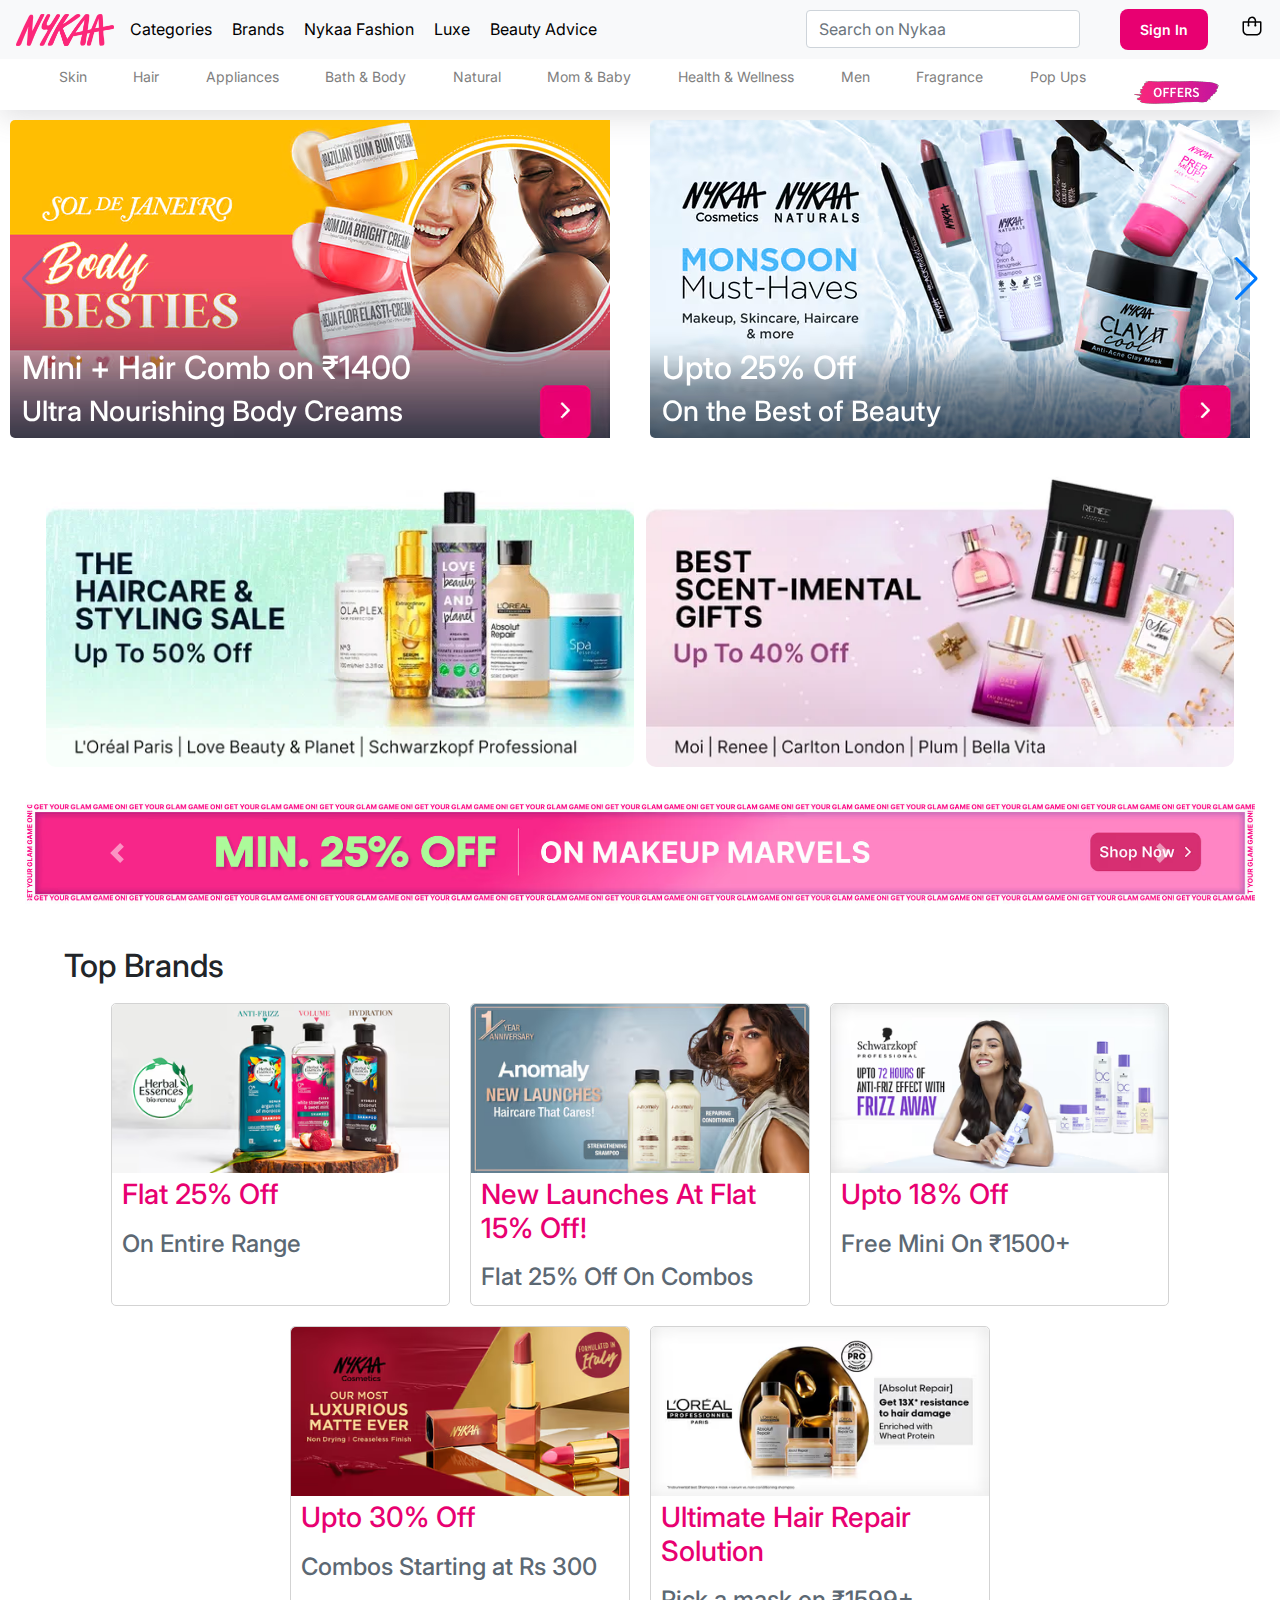
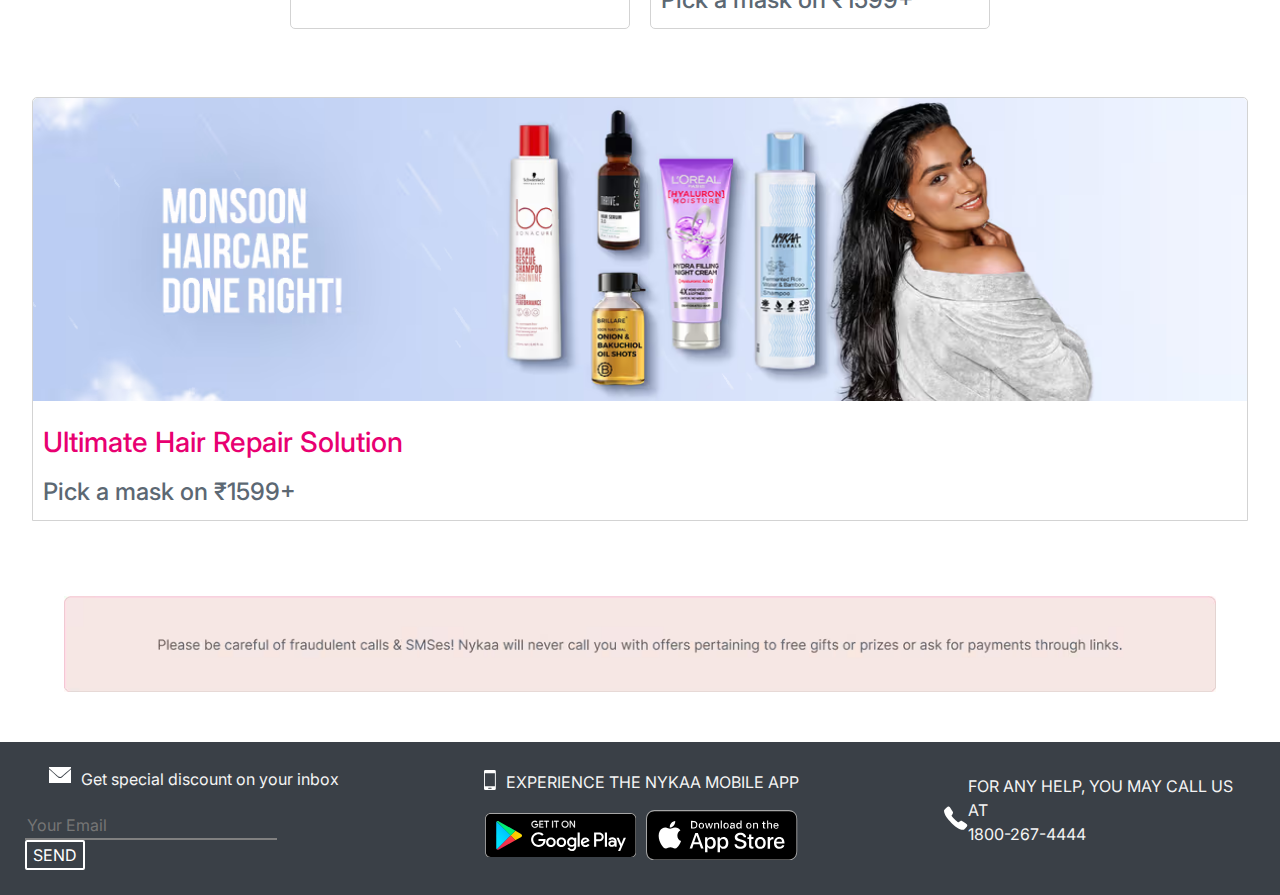
<file: index.html>
<!DOCTYPE html>
<html lang="en">
  <head>
    <meta charset="UTF-8" />
    <meta name="viewport" content="width=device-width, initial-scale=1.0" />
    <link
      rel="stylesheet"
      href="https://cdn.jsdelivr.net/npm/bootstrap@4.0.0/dist/css/bootstrap.min.css"
      integrity="sha384-Gn5384xqQ1aoWXA+058RXPxPg6fy4IWvTNh0E263XmFcJlSAwiGgFAW/dAiS6JXm"
      crossorigin="anonymous"
    />
    <link rel="shortcut icon" href="assets/favicon.ico" type="image/x-icon" />
    <link rel="stylesheet" href="/homeResources/index.css" />
    <title>
      Buy Top Quality Makeup & Beauty Products At Best Prices | Nykaa
    </title>
    <link
      rel="stylesheet"
      href="https://cdn.jsdelivr.net/npm/swiper@10/swiper-bundle.min.css"
    />
  </head>
  <body>
    
    <nav class="navbar navbar-expand-lg navbar-light bg-light">
  <a class="navbar-brand" href="#"><img src="assets/logo.png" alt="logo" /></a>
  <button class="navbar-toggler" type="button" data-toggle="collapse" data-target="#navbarTogglerDemo02" aria-controls="navbarTogglerDemo02" aria-expanded="false" aria-label="Toggle navigation">
    <span class="navbar-toggler-icon"></span>
  </button>

  <div class="collapse navbar-collapse" id="navbarTogglerDemo02">
    <ul class="navbar-nav mr-auto mt-2 mt-lg-0 links">
      <li class="nav-item">
        <a class="pinkOnHover" href="#">Categories</a>
      </li>
      <li class="nav-item">
        <a class=" pinkOnHover" href="#">Brands</a>
      </li>
      <li class="nav-item">
        <a class=" pinkOnHover" href="#">Nykaa Fashion</a>
      </li>
      <li class="nav-item">
        <a class=" pinkOnHover" href="#">Luxe</a>
      </li>
      <li class="nav-item">
        <a class=" pinkOnHover" href="#">Beauty Advice</a>
      </li>
    </ul>
    <form class="form-inline my-2 my-lg-0">
      <input class="form-control mr-sm-2" type="search" placeholder="Search on Nykaa">
    </form>
    
    <a href="login-page/index.html">
      <button class="btn btn-outline-success my-2 my-sm-0">Sign In</button>
    </a>
    <a href="/cartAndPayment/cart.html">
      <svg width="24" height="24" viewBox="0 0 24 24" fill="none" xmlns="http://www.w3.org/2000/svg"><path d="M20.5 7.2H16.2V6.9C16.3 4.5 14.4 2.5 12 2.5C9.6 2.6 7.8 4.5 7.8 6.9V7.2H3.5C2.9 7.2 2.5 7.6 2.5 8.2V16.4C2.5 19.2 4.7 21.4 7.5 21.4H16.5C19.3 21.4 21.5 19.2 21.5 16.4V8.2C21.5 7.7 21.1 7.2 20.5 7.2ZM9.3 6.9C9.3 5.4 10.5 4.1 12 4C13.5 4.1 14.7 5.4 14.7 6.9V7.2H9.3V6.9ZM20 16.5C20 18.4 18.4 20 16.5 20H7.5C5.6 20 4 18.4 4 16.5V8.7H7.8V10.7C7.6 10.9 7.5 11.2 7.5 11.4C7.5 12 8 12.4 8.5 12.4C9 12.4 9.5 11.9 9.5 11.4C9.5 11.1 9.4 10.9 9.2 10.7V8.7H14.6V10.6C14.4 10.8 14.3 11.1 14.3 11.4C14.3 12 14.7 12.5 15.3 12.5C15.9 12.5 16.4 12.1 16.4 11.5C16.4 11.2 16.3 11 16.1 10.8V8.8H20V16.5Z" fill="black"></path></svg>
    </a>
  </div>
</nav>
    <div id="subNavBar">
      <div class="dropdown">
        <p class="subNavItems pinkOnHover">Skin</p>
        <div class="dropdown-content">
          <p >Face</p>
          <p >Eyes</p>
          <p >Makeup Kits & Combos</p>
          <p >Lips</p>
          <p >Nails</p>
          <p >Tools & Brushes</p>
          <p >Multi-Functional Makeup Palettes</p>
          <p >Top Brands</p>
          <p >Quick Links</p>
          <p >Trending Searches</p>
        </div>
      </div>
      <div class="dropdown">
        <p class="subNavItems pinkOnHover">Hair</p>
 <div class="dropdown-content">
          <p >Moisturizers</p>
          <p >Cleansers</p>
          <p >Trending Searches</p>
          <p >Masks</p>
          <p >Toners</p>
          <p >Body Care</p>
          <p >Hands & Feet</p>
          <p >CSMS By Nykaa</p>
          <p >Specialised Skincare</p>
          <p >Eye Care</p>
        </div>
       </div>
      <div class="dropdown">
        <p class="subNavItems pinkOnHover">Appliances</p>
        <div class="dropdown-content">
          <p >Hair Styling Tools</p>
          <p >Pro Hair Styling</p>
          <p >Hair Removal Tools</p>
          <p >Shaving Tools</p>
          <p >Face/Sking Tools</p>
          <p >Massage Tools</p>
          <p >Foot Care</p>
        </div>
      </div>
      <div class="dropdown">
        <p class="subNavItems pinkOnHover">Bath & Body</p>
        <div class="dropdown-content">
          <p >Bath & Shower</p>
          <p >Body Care</p>
          <p >Feminine Hygiene</p>
          <p >Shaving & Hair Removal</p>
          <p >Men's Grooming</p>
          <p >Hands & Feet</p>
          <p >Hygiene Essentials</p>
          <p >Top Brands</p>
          <p >Quick Links</p>
          <p >Trending Searches</p>
        </div></div>
      <div class="dropdown">
        <p class="subNavItems pinkOnHover">Natural</p>
 <div class="dropdown-content">
          <p >Face</p>
          <p >Eyes</p>
          <p >Makeup Kits & Combos</p>
          <p >Lips</p>
          <p >Nails</p>
          <p >Tools & Brushes</p>
          <p >Multi-Functional Makeup Palettes</p>
          <p >Top Brands</p>
          <p >Quick Links</p>
          <p >Trending Searches</p>
        </div></div>
      <div class="dropdown">
        <p class="subNavItems pinkOnHover">Mom & Baby</p>
        <div class="dropdown-content">
          <p >Face</p>
          <p >Eyes</p>
          <p >Makeup Kits & Combos</p>
          <p >Lips</p>
          <p >Nails</p>
          <p >Tools & Brushes</p>
          <p >Multi-Functional Makeup Palettes</p>
          <p >Top Brands</p>
          <p >Quick Links</p>
          <p >Trending Searches</p>
        </div></div>
      <div class="dropdown">
        <p class="subNavItems pinkOnHover">Health & Wellness</p>
        <div class="dropdown-content">
          <p >Face</p>
          <p >Eyes</p>
          <p >Makeup Kits & Combos</p>
          <p >Lips</p>
          <p >Nails</p>
          <p >Tools & Brushes</p>
          <p >Multi-Functional Makeup Palettes</p>
          <p >Top Brands</p>
          <p >Quick Links</p>
          <p >Trending Searches</p>
        </div></div>
      <div class="dropdown">
        <p class="subNavItems pinkOnHover">Men</p>
        <div class="dropdown-content">
          <p >Face</p>
          <p >Eyes</p>
          <p >Makeup Kits & Combos</p>
          <p >Lips</p>
          <p >Nails</p>
          <p >Tools & Brushes</p>
          <p >Multi-Functional Makeup Palettes</p>
          <p >Top Brands</p>
          <p >Quick Links</p>
          <p >Trending Searches</p>
        </div>
   </div>
      <div class="dropdown">
        <p class="subNavItems pinkOnHover">Fragrance</p>
        <div class="dropdown-content">
          <p >Face</p>
          <p >Eyes</p>
          <p >Makeup Kits & Combos</p>
          <p >Lips</p>
          <p >Nails</p>
          <p >Tools & Brushes</p>
          <p >Multi-Functional Makeup Palettes</p>
          <p >Top Brands</p>
          <p >Quick Links</p>
          <p >Trending Searches</p>
        </div>
      </div>
      <div class="dropdown">
        <p class="subNavItems pinkOnHover">Pop Ups</p>
     <div class="dropdown-content">
          <p >Face</p>
          <p >Eyes</p>
          <p >Makeup Kits & Combos</p>
          <p >Lips</p>
          <p >Nails</p>
          <p >Tools & Brushes</p>
          <p >Multi-Functional Makeup Palettes</p>
          <p >Top Brands</p>
          <p >Quick Links</p>
          <p >Trending Searches</p>
        </div>
      </div>
      
      
      
      
      
      
      
      
      
      
      <img src="/assets/offerImage.png" class="subNavItems" />
    </div>
    <div id="carousel1">
      <div class="swiper mySwiper">
        <div class="swiper-wrapper">
          <a href="/nykaa  clone1/Naykaa-Clone/Product.html"
            class="swiper-slide"
            style="background-image: url('/assets/bodyBesties.png')"
          >
            <div class="textContainer">
              <h2>Mini + Hair Comb on ₹1400</h2>
              <h3>Ultra Nourishing Body Creams</h3>
            </div>
          </a>
          <div
            class="swiper-slide"
            style="background-image: url('/assets/monsoonMustHaves.png')"
          >
            <div class="textContainer">
              <h2>Upto 25% Off</h2>
              <h3>On the Best of Beauty</h3>
            </div>
          </div>
          <div
            class="swiper-slide"
            style="background-image: url('/assets/perfora.png')"
          >
            <div class="textContainer">
              <h2>Mini + Hair Comb on ₹1400</h2>
              <h3>Ultra Nourishing Body Creams</h3>
            </div>
          </div>
          <div
            class="swiper-slide"
            style="background-image: url('/assets/chemistAtPlay.png')"
          >
            <div class="textContainer">
              <h2>Upto 40% Off</h2>
              <h3>Get Extra 5% Off on ₹599</h3>
            </div>
          </div>
          <div
            class="swiper-slide"
            style="background-image: url('/assets/giorgioArmani.png')"
          >
            <div class="textContainer">
              <h2>Mini + Hair Comb on ₹1400</h2>
              <h3>Ultra Nourishing Body Creams</h3>
            </div>
          </div>
          <div
            class="swiper-slide"
            style="background-image: url('/assets/scienceBasedBeauty.png')"
          >
            <div class="textContainer">
              <h2>Mini + Hair Comb on ₹1400</h2>
              <h3>Ultra Nourishing Body Creams</h3>
            </div>
          </div>
          <div
            class="swiper-slide"
            style="background-image: url('/assets/kay.png')"
          >
            <div class="textContainer">
              <h2>Mini + Hair Comb on ₹1400</h2>
              <h3>Ultra Nourishing Body Creams</h3>
            </div>
          </div>
        </div>
        <!-- Add Navigation -->
        <div class="swiper-button-prev"></div>
        <div class="swiper-button-next"></div>
      </div>
    </div>
    <div id="grid1">
      <img src="/assets//hairCare&StylingSale.webp" alt="" />
      <img src="/assets/bestScentImentalGifts.webp" alt="" />
    </div>
    <div id="carousel2">
      <div
        id="carouselExampleControls"
        class="carousel slide"
        data-ride="carousel"
      >
        <div class="carousel-inner">
          <div class="carousel-item active">
            <img
              class="d-block w-100"
              src="/assets/min25Off.avif"
              alt="First slide"
            />
          </div>
          <div class="carousel-item">
            <img
              class="d-block w-100"
              src="/assets/nykaa500.avif"
              alt="Second slide"
            />
          </div>
          <div class="carousel-item">
            <img
              class="d-block w-100"
              src="/assets/first10.avif"
              alt="Third slide"
            />
          </div>
        </div>
        <a
          class="carousel-control-prev"
          href="#carouselExampleControls"
          role="button"
          data-slide="prev"
        >
          <span class="carousel-control-prev-icon" aria-hidden="true"></span>
          <span class="sr-only">Previous</span>
        </a>
        <a
          class="carousel-control-next"
          href="#carouselExampleControls"
          role="button"
          data-slide="next"
        >
          <span class="carousel-control-next-icon" aria-hidden="true"></span>
          <span class="sr-only">Next</span>
        </a>
      </div>
    </div>
    <div id="grid3Container">
      <h2>Top Brands</h2>
      <div id="grid3">
        <div class="grid3Item">
          <img src="/assets/herbalEssence.avif" alt="" />
          <h3 class="text TextE80071">Flat 25% Off</h3>
          <h4 class="text Text5C6873">On Entire Range</h4>
        </div>
        <div class="grid3Item">
          <img src="/assets/anomaly.avif" alt="" />
          <h3 class="text TextE80071">New Launches At Flat 15% Off!</h3>
          <h4 class="text Text5C6873">Flat 25% Off On Combos</h4>
        </div>
        <div class="grid3Item">
          <img src='/assets/frizzAway.avif' alt="" />
          <h3 class="text TextE80071">Upto 18% Off</h3>
          <h4 class="text Text5C6873">Free Mini On ₹1500+</h4>
        </div>
        <div class="grid3Item">
          <img src="/assets/mostLuxMatte.avif" alt="" />
          <h3 class="text TextE80071">Upto 30% Off</h2>
          <h4 class="text Text5C6873">Combos Starting at Rs 300</h3>
        </div>
        <div class="grid3Item">
          <img src="/assets/absolutRepair.avif" alt="" />
          <h3 class="text TextE80071">Ultimate Hair Repair Solution</h2>
          <h4 class="text Text5C6873">Pick a mask on ₹1599+</h3>
        </div>
      </div>
    </div>
    <div class="screenWideDiv">
          <img src="/assets/monsoonHairCare.avif" alt="" />
          <h3 class="text TextE80071">Ultimate Hair Repair Solution</h2>
          <h4 class="text Text5C6873">Pick a mask on ₹1599+</h3>
        </div>
        <div id="warning">
        <img src="/assets/warning.avif" alt="">
    </div>
    
    <div id="footer">
      <div id="footer1">
        <div id="part1">
          <div id="subPart1">
            <svg xmlns="http://www.w3.org/2000/svg" width="22" height="16" viewBox="0 0 22 16"><title>Envelope icon</title><path fill="#FFF" fill-rule="nonzero" d="M0 0v1.294C2.952 3.87 9.034 9.18 9.532 9.618c.62.545 1.233.604 1.468.604.235 0 .848-.058 1.468-.603.48-.422 6.357-5.604 9.532-8.405V0H0zm22 2.222c-3.261 2.912-8.504 7.593-8.956 7.995-.843.75-1.71.832-2.044.832-.334 0-1.201-.081-2.044-.833C8.488 9.8 3.099 5.037 0 2.298V16h22V2.222z"></path></svg>
            <p>Get special discount on your inbox</p>
          </div>
          <div id="subPart2">
            <input type="text" placeholder="Your Email">
            <button>SEND</button>
          </div>
        </div>
        <div id="part2">
          <div id="subPart1">
            <svg xmlns="http://www.w3.org/2000/svg" width="12" height="20" viewBox="0 0 12 20"><title>mobile icon</title><path fill="#FFF" fill-rule="nonzero" d="M1.364 0A1.37 1.37 0 0 0 0 1.364v17.272A1.37 1.37 0 0 0 1.364 20h9.09a1.37 1.37 0 0 0 1.364-1.364V1.364A1.37 1.37 0 0 0 10.455 0H1.364zM.909 3.182h10v13.182h-10V3.182zm3.636 14.545h2.728a.455.455 0 0 1 0 .91H4.545a.455.455 0 0 1 0-.91z"></path></svg>
          <p>EXPERIENCE THE NYKAA MOBILE APP</p>
          </div>
          <div id="subPart2">
            <a  href="https://nykaa.onelink.me/2573509543/aba6fc39" target="_blank" rel="noopener noreferrer"><svg xmlns="http://www.w3.org/2000/svg"  viewBox="0 0 135 40"><title>Google Play Store</title><path d="M130 40H5c-2.8 0-5-2.2-5-5V5c0-2.8 2.2-5 5-5h125c2.8 0 5 2.2 5 5v30c0 2.8-2.2 5-5 5z"></path><path d="M130 .8c2.3 0 4.2 1.9 4.2 4.2v30c0 2.3-1.9 4.2-4.2 4.2H5C2.7 39.2.8 37.3.8 35V5C.8 2.7 2.7.8 5 .8h125m0-.8H5C2.2 0 0 2.3 0 5v30c0 2.8 2.2 5 5 5h125c2.8 0 5-2.2 5-5V5c0-2.7-2.2-5-5-5z" fill="#a6a6a6"></path><path d="M47.4 10.2c0 .8-.2 1.5-.7 2-.6.6-1.3.9-2.2.9s-1.6-.3-2.2-.9c-.6-.6-.9-1.3-.9-2.2s.3-1.6.9-2.2c.6-.6 1.3-.9 2.2-.9.4 0 .8.1 1.2.3.4.2.7.4.9.7l-.5.5c-.4-.5-.9-.7-1.6-.7-.6 0-1.2.2-1.6.7-.5.4-.7 1-.7 1.7s.2 1.3.7 1.7 1 .7 1.6.7c.7 0 1.2-.2 1.7-.7.3-.3.5-.7.5-1.2h-2.2v-.8h2.9v.4zM52 7.7h-2.7v1.9h2.5v.7h-2.5v1.9H52v.8h-3.5V7H52v.7zm3.3 5.3h-.8V7.7h-1.7V7H57v.7h-1.7V13zm4.6 0V7h.8v6h-.8zm4.2 0h-.8V7.7h-1.7V7h4.1v.7H64l.1 5.3zm9.5-.8c-.6.6-1.3.9-2.2.9-.9 0-1.6-.3-2.2-.9-.6-.6-.9-1.3-.9-2.2s.3-1.6.9-2.2 1.3-.9 2.2-.9c.9 0 1.6.3 2.2.9s.9 1.3.9 2.2-.3 1.6-.9 2.2zm-3.8-.5c.4.4 1 .7 1.6.7s1.2-.2 1.6-.7c.4-.4.7-1 .7-1.7s-.2-1.3-.7-1.7c-.4-.4-1-.7-1.6-.7s-1.2.2-1.6.7c-.4.4-.7 1-.7 1.7s.2 1.3.7 1.7zm5.8 1.3V7h.9l2.9 4.7V7h.8v6h-.8l-3.1-4.9V13h-.7z" fill="#fff" stroke="#fff" stroke-width=".2" stroke-miterlimit="10"></path><path d="M68.1 21.8c-2.4 0-4.3 1.8-4.3 4.3 0 2.4 1.9 4.3 4.3 4.3s4.3-1.8 4.3-4.3c0-2.6-1.9-4.3-4.3-4.3zm0 6.8c-1.3 0-2.4-1.1-2.4-2.6s1.1-2.6 2.4-2.6 2.4 1 2.4 2.6c0 1.5-1.1 2.6-2.4 2.6zm-9.3-6.8c-2.4 0-4.3 1.8-4.3 4.3 0 2.4 1.9 4.3 4.3 4.3s4.3-1.8 4.3-4.3c0-2.6-1.9-4.3-4.3-4.3zm0 6.8c-1.3 0-2.4-1.1-2.4-2.6s1.1-2.6 2.4-2.6c1.3 0 2.4 1 2.4 2.6 0 1.5-1.1 2.6-2.4 2.6zm-11.1-5.5v1.8H52c-.1 1-.5 1.8-1 2.3-.6.6-1.6 1.3-3.3 1.3-2.7 0-4.7-2.1-4.7-4.8s2.1-4.8 4.7-4.8c1.4 0 2.5.6 3.3 1.3l1.3-1.3c-1.1-1-2.5-1.8-4.5-1.8-3.6 0-6.7 3-6.7 6.6s3.1 6.6 6.7 6.6c2 0 3.4-.6 4.6-1.9 1.2-1.2 1.6-2.9 1.6-4.2 0-.4 0-.8-.1-1.1h-6.2zm45.4 1.4c-.4-1-1.4-2.7-3.6-2.7s-4 1.7-4 4.3c0 2.4 1.8 4.3 4.2 4.3 1.9 0 3.1-1.2 3.5-1.9l-1.4-1c-.5.7-1.1 1.2-2.1 1.2s-1.6-.4-2.1-1.3l5.7-2.4-.2-.5zm-5.8 1.4c0-1.6 1.3-2.5 2.2-2.5.7 0 1.4.4 1.6.9l-3.8 1.6zM82.6 30h1.9V17.5h-1.9V30zm-3-7.3c-.5-.5-1.3-1-2.3-1-2.1 0-4.1 1.9-4.1 4.3s1.9 4.2 4.1 4.2c1 0 1.8-.5 2.2-1h.1v.6c0 1.6-.9 2.5-2.3 2.5-1.1 0-1.9-.8-2.1-1.5l-1.6.7c.5 1.1 1.7 2.5 3.8 2.5 2.2 0 4-1.3 4-4.4V22h-1.8v.7zm-2.2 5.9c-1.3 0-2.4-1.1-2.4-2.6s1.1-2.6 2.4-2.6 2.3 1.1 2.3 2.6-1 2.6-2.3 2.6zm24.4-11.1h-4.5V30h1.9v-4.7h2.6c2.1 0 4.1-1.5 4.1-3.9s-2-3.9-4.1-3.9zm.1 6h-2.7v-4.3h2.7c1.4 0 2.2 1.2 2.2 2.1-.1 1.1-.9 2.2-2.2 2.2zm11.5-1.8c-1.4 0-2.8.6-3.3 1.9l1.7.7c.4-.7 1-.9 1.7-.9 1 0 1.9.6 2 1.6v.1c-.3-.2-1.1-.5-1.9-.5-1.8 0-3.6 1-3.6 2.8 0 1.7 1.5 2.8 3.1 2.8 1.3 0 1.9-.6 2.4-1.2h.1v1h1.8v-4.8c-.2-2.2-1.9-3.5-4-3.5zm-.2 6.9c-.6 0-1.5-.3-1.5-1.1 0-1 1.1-1.3 2-1.3.8 0 1.2.2 1.7.4-.2 1.2-1.2 2-2.2 2zm10.5-6.6l-2.1 5.4h-.1l-2.2-5.4h-2l3.3 7.6-1.9 4.2h1.9l5.1-11.8h-2zm-16.8 8h1.9V17.5h-1.9V30z" fill="#fff"></path><linearGradient id="gpA" gradientUnits="userSpaceOnUse" x1="21.795" y1="-152.295" x2="5.012" y2="-135.513" gradientTransform="translate(0 161)"><stop offset="0" stop-color="#00a0ff"></stop><stop offset=".007" stop-color="#00a1ff"></stop><stop offset=".26" stop-color="#00beff"></stop><stop offset=".512" stop-color="#00d2ff"></stop><stop offset=".76" stop-color="#00dfff"></stop><stop offset="1" stop-color="#00e3ff"></stop></linearGradient><path d="M10.4 7.5c-.3.3-.4.8-.4 1.4V31c0 .6.2 1.1.5 1.4l.1.1L23 20.1v-.2L10.4 7.5z" fill="url(#gpA)"></path><linearGradient id="gpB" gradientUnits="userSpaceOnUse" x1="33.834" y1="-140.95" x2="9.637" y2="-140.95" gradientTransform="translate(0 161)"><stop offset="0" stop-color="#ffe000"></stop><stop offset=".409" stop-color="#ffbd00"></stop><stop offset=".775" stop-color="orange"></stop><stop offset="1" stop-color="#ff9c00"></stop></linearGradient><path d="M27 24.3l-4.1-4.1v-.3l4.1-4.1.1.1 4.9 2.8c1.4.8 1.4 2.1 0 2.9l-5 2.7z" fill="url(#gpB)"></path><linearGradient id="gpC" gradientUnits="userSpaceOnUse" x1="24.816" y1="-138.715" x2="2.058" y2="-115.957" gradientTransform="translate(0 161)"><stop offset="0" stop-color="#ff3a44"></stop><stop offset="1" stop-color="#c31162"></stop></linearGradient><path d="M27.1 24.2L22.9 20 10.4 32.5c.5.5 1.2.5 2.1.1l14.6-8.4" fill="url(#gpC)"></path><linearGradient id="gpD" gradientUnits="userSpaceOnUse" x1="7.261" y1="-160.788" x2="17.424" y2="-150.625" gradientTransform="translate(0 161)"><stop offset="0" stop-color="#32a071"></stop><stop offset=".069" stop-color="#2da771"></stop><stop offset=".476" stop-color="#15cf74"></stop><stop offset=".801" stop-color="#06e775"></stop><stop offset="1" stop-color="#00f076"></stop></linearGradient><path d="M27.1 15.8L12.5 7.5c-.9-.5-1.6-.4-2.1.1L22.9 20l4.2-4.2z" fill="url(#gpD)"></path><path d="M27 24.1l-14.5 8.2c-.8.5-1.5.4-2 0l-.1.1.1.1c.5.4 1.2.5 2 0L27 24.1z" opacity=".2"></path><path d="M10.4 32.3c-.3-.3-.4-.8-.4-1.4v.1c0 .6.2 1.1.5 1.4v-.1h-.1zm21.6-11l-5 2.8.1.1 4.9-2.8c.7-.4 1-.9 1-1.4 0 .5-.4.9-1 1.3z" opacity=".12"></path><path d="M12.5 7.6L32 18.7c.6.4 1 .8 1 1.3 0-.5-.3-1-1-1.4l-19.5-11c-1.4-.9-2.5-.3-2.5 1.3V9c0-1.5 1.1-2.2 2.5-1.4z" opacity=".25" fill="#fff"></path></svg></a>
            <a  href="https://nykaa.onelink.me/2573509543/aba6fc39" target="_blank" rel="noopener noreferrer"><svg xmlns="http://www.w3.org/2000/svg"  viewBox="0 0 119.7 40"><title>Apple App Store</title><path d="M110.1 0H7.5c-.7 0-1.3.1-2 .2-.6.1-1.3.3-1.9.6C3 1.1 2.5 1.5 2 2S1.1 3 .8 3.6C.5 4.2.3 4.9.2 5.5c-.1.7-.2 1.4-.2 2v24.9c0 .7.1 1.3.2 2s.3 1.3.6 1.9c.3.7.7 1.2 1.2 1.7s1 .9 1.6 1.2c.6.3 1.2.5 1.9.6.7.1 1.3.2 2 .2h104.6c.7 0 1.3-.1 2-.2s1.3-.3 1.9-.6c.6-.3 1.1-.7 1.6-1.2s.9-1 1.2-1.6c.3-.6.5-1.2.6-1.9.1-.7.2-1.3.2-2v-.9V9.5 8.4v-.9c0-.7-.1-1.3-.2-2s-.3-1.3-.6-1.9c-.6-1.2-1.6-2.2-2.8-2.8-.6-.3-1.2-.5-1.9-.6-.7-.1-1.3-.2-2-.2h-2z" fill="#a6a6a6"></path><path d="M8.4 39.1h-.9c-.6 0-1.3-.1-1.9-.2-.6-.1-1.1-.3-1.7-.5-.5-.3-1-.6-1.4-1-.4-.4-.8-.9-1-1.4-.3-.5-.4-1.1-.5-1.7-.1-.6-.2-1.2-.2-1.9v-24-.9c0-.6.1-1.3.2-1.9.1-.5.3-1.1.6-1.6s.6-1 1-1.4c.4-.4.9-.7 1.4-1 .5-.3 1.1-.4 1.7-.5C6.3 1 6.9.9 7.6.9H112.2c.6 0 1.2.1 1.9.2.6.1 1.1.3 1.7.5 1 .5 1.9 1.4 2.4 2.4.3.5.4 1.1.5 1.6.1.6.2 1.3.2 1.9v24.9c0 .6-.1 1.2-.2 1.9-.1.6-.3 1.1-.5 1.7-.3.5-.6 1-1 1.4-.4.4-.9.8-1.4 1-.5.3-1.1.5-1.7.5-.6.1-1.2.2-1.9.2H8.4z"></path><path d="M24.8 20.3c0-1.7.9-3.3 2.4-4.2-.9-1.3-2.4-2.1-4-2.2-1.7-.2-3.3 1-4.2 1-.9 0-2.2-1-3.6-1-1.9.1-3.6 1.1-4.5 2.7-1.9 3.3-.5 8.3 1.4 11 .9 1.3 2 2.8 3.4 2.8 1.4-.1 1.9-.9 3.6-.9 1.7 0 2.1.9 3.6.9s2.4-1.3 3.3-2.7c.7-.9 1.2-2 1.5-3.1-1.8-.6-2.9-2.4-2.9-4.3zM22 12.2c.8-1 1.2-2.2 1.1-3.5-1.2.1-2.4.7-3.2 1.7-.8.9-1.2 2.1-1.1 3.4 1.3 0 2.4-.6 3.2-1.6zM42.3 27.1h-4.7l-1.1 3.4h-2L39 18.1h2l4.5 12.4h-2l-1.2-3.4zm-4.2-1.5h3.8L40 20.1h-.1l-1.8 5.5zm17.1.4c0 2.8-1.5 4.6-3.8 4.6-1.2.1-2.3-.6-2.8-1.6v4.5h-1.9v-12h1.8V23c.6-1 1.7-1.6 2.9-1.6 2.2-.1 3.8 1.8 3.8 4.6zm-2 0c0-1.8-.9-3-2.4-3-1.4 0-2.4 1.2-2.4 3s1 3 2.4 3c1.5 0 2.4-1.2 2.4-3zm11.9 0c0 2.8-1.5 4.6-3.8 4.6-1.2.1-2.3-.6-2.8-1.6v4.5h-1.9v-12h1.8V23c.6-1 1.7-1.6 2.9-1.6 2.3-.1 3.8 1.8 3.8 4.6zm-1.9 0c0-1.8-.9-3-2.4-3-1.4 0-2.4 1.2-2.4 3s1 3 2.4 3c1.5 0 2.4-1.2 2.4-3zm8.5 1c.1 1.2 1.3 2 3 2 1.6 0 2.7-.8 2.7-1.9 0-1-.7-1.5-2.3-1.9l-1.6-.4c-2.3-.5-3.3-1.6-3.3-3.3 0-2.1 1.9-3.6 4.5-3.6s4.4 1.5 4.5 3.6h-1.9c-.1-1.2-1.1-2-2.6-2s-2.5.8-2.5 1.9c0 .9.7 1.4 2.3 1.8l1.4.3c2.5.6 3.6 1.6 3.6 3.4 0 2.3-1.8 3.8-4.8 3.8-2.8 0-4.6-1.4-4.7-3.7h1.7zm11.6-7.7v2.1H85v1.5h-1.7v5c0 .8.3 1.1 1.1 1.1h.6v1.5c-.3.1-.7.1-1 .1-1.8 0-2.5-.7-2.5-2.4V23h-1.3v-1.5h1.3v-2.1h1.8zm2.8 6.7c0-2.8 1.7-4.6 4.3-4.6 2.6 0 4.3 1.8 4.3 4.6 0 2.9-1.7 4.6-4.3 4.6-2.7 0-4.3-1.8-4.3-4.6zm6.7 0c0-2-.9-3.1-2.4-3.1S88 24 88 26s.9 3.1 2.4 3.1 2.4-1.2 2.4-3.1zm3.4-4.6H98V23c.2-1 1.2-1.7 2.2-1.6.2 0 .4 0 .6.1v1.7c-.3-.1-.6-.1-.8-.1-1 0-1.9.8-1.9 1.8v5.7h-1.9v-9.2zm13.2 6.4c-.2 1.6-1.8 2.8-3.9 2.8-2.6 0-4.3-1.8-4.3-4.6s1.6-4.7 4.2-4.7c2.5 0 4.1 1.7 4.1 4.5v.6h-6.4v.1c-.1 1.3.8 2.4 2.1 2.6h.3c.9.1 1.8-.4 2.1-1.3h1.8zm-6.3-2.7h4.5c.1-1.2-.9-2.2-2.1-2.3h-.2c-1.2 0-2.2 1-2.2 2.3z" fill="#fff"></path><g><path d="M37.8 8.7c1.5-.1 2.7 1 2.8 2.4v.5c0 1.9-1 3-2.8 3h-2.2v-6l2.2.1zm-1.2 5.2h1.1c1 .1 1.9-.7 2-1.8v-.4c.1-1-.6-2-1.6-2.1h-1.5v4.3zm5.1-1.5c-.1-1.2.8-2.2 1.9-2.3 1.2-.1 2.2.8 2.3 1.9v.4c.1 1.2-.7 2.2-1.9 2.3-1.2.1-2.2-.7-2.3-1.9v-.4zm3.3 0c0-1-.4-1.5-1.2-1.5-.8 0-1.2.6-1.2 1.5 0 1 .4 1.6 1.2 1.6.8 0 1.2-.6 1.2-1.6zm6.6 2.3h-.9l-.9-3.3h-.1l-.9 3.3h-.9l-1.2-4.5h.9l.8 3.4h.1l.9-3.4h.9l.9 3.4h.1l.8-3.4h.9l-1.4 4.5zm2.3-4.5h.9v.7h.1c.2-.5.8-.8 1.3-.8.8-.1 1.5.5 1.6 1.4V14.7h-.9V12c0-.7-.3-1.1-1-1.1-.6 0-1.1.4-1.1 1V14.7h-.9v-4.5zm5.2-1.8h.9v6.3h-.9V8.4zm2.1 4c-.1-1.2.7-2.2 1.9-2.3 1.2-.1 2.2.7 2.3 1.9v.4c.1 1.2-.7 2.2-1.9 2.3-1.2.1-2.2-.7-2.3-1.9v-.4zm3.4 0c0-1-.4-1.5-1.2-1.5-.8 0-1.2.6-1.2 1.5 0 1 .4 1.6 1.2 1.6.7 0 1.2-.6 1.2-1.6zm1.8 1c0-.8.6-1.3 1.7-1.3l1.2-.1v-.4c0-.5-.3-.7-.9-.7-.5 0-.8.2-.9.5h-.9c.1-.8.8-1.3 1.8-1.3 1.1 0 1.8.6 1.8 1.5v3.1h-.9v-.6h-.1c-.3.5-.8.7-1.4.7-.7.1-1.4-.5-1.5-1.2.1-.1.1-.1.1-.2zm2.9-.4v-.4l-1.1.1c-.6 0-.9.3-.9.6 0 .4.4.6.8.6.6.2 1.1-.2 1.2-.9 0 .1 0 .1 0 0zm2-.6c0-1.4.7-2.3 1.9-2.3.6 0 1.1.3 1.4.8h.1V8.4h.9v6.3h-.9V14h-.1c-.3.5-.8.8-1.4.8-1.1 0-1.9-.9-1.9-2.4zm1 0c0 1 .4 1.5 1.2 1.5.8 0 1.2-.6 1.2-1.5s-.5-1.5-1.2-1.5c-.8 0-1.2.6-1.2 1.5zm6.9 0c-.1-1.2.7-2.2 1.9-2.3 1.2-.1 2.2.7 2.3 1.9v.4c.1 1.2-.7 2.2-1.9 2.3-1.2.1-2.2-.7-2.3-1.9v-.4zm3.4 0c0-1-.4-1.5-1.2-1.5-.8 0-1.2.6-1.2 1.5 0 1 .4 1.6 1.2 1.6.7 0 1.2-.6 1.2-1.6zm2.1-2.2h.9v.7h.1c.2-.5.8-.8 1.3-.8.8-.1 1.5.5 1.6 1.4V14.7h-.9V12c0-.7-.3-1.1-1-1.1-.6 0-1.1.4-1.1 1V14.7h-.9v-4.5zm8.8-1.1v1.1h1v.8h-1v2.3c0 .5.2.7.6.7h.3v.7h-.5c-1 0-1.4-.3-1.4-1.2V11h-.7v-.7h.7V9.1h1zm2.2-.7h.9v2.5h.1c.2-.5.8-.9 1.4-.8.8 0 1.5.6 1.6 1.4V14.7h-.9V12c0-.7-.3-1.1-1-1.1-.6 0-1.1.4-1.1 1V14.7h-.9V8.4zm9.1 5.1c-.2.8-1.1 1.4-1.9 1.3-1.1 0-2.1-.9-2.1-2v-.3c-.2-1.1.6-2.2 1.8-2.3h.3c1.3 0 2 .9 2 2.3v.3h-3.2v.1c-.1.7.4 1.2 1.1 1.3h.1c.4.1.9-.2 1.1-.5h.8zm-3.2-1.5h2.3c0-.6-.4-1.1-1-1.2h-.1c-.6.1-1.2.6-1.2 1.2z" fill="#fff"></path></g></svg></a>
          </div>
        </div>
        <div id="part3">
          <svg class="phone-icon" xmlns="http://www.w3.org/2000/svg" width="24" height="24" viewBox="0 0 30 30"><path fill="#FFF" d="M24.02 30h-.03c-5.01-.164-10.88-5.02-14.925-9.068C5.015 16.885.16 11.013.003 6.026c-.058-1.75 4.237-4.862 4.28-4.893 1.115-.776 2.352-.5 2.86.203.344.476 3.6 5.409 3.953 5.969.368.58.313 1.445-.145 2.312-.253.482-1.092 1.956-1.485 2.643.425.605 1.547 2.086 3.865 4.404 2.32 2.318 3.8 3.443 4.406 3.867.687-.393 2.161-1.232 2.643-1.484.854-.453 1.714-.51 2.3-.151.599.367 5.518 3.638 5.971 3.953.38.268.625.727.675 1.26.046.54-.12 1.11-.467 1.607-.028.042-3.104 4.284-4.838 4.284z"></path></svg> 
          <p>FOR ANY HELP, YOU MAY CALL US AT
            <br>
1800-267-4444
</p>
        </div>
      </div>
    </div>
  </body>
  <script src="https://cdn.jsdelivr.net/npm/swiper@10/swiper-bundle.min.js"></script>
  <script src="/homeResources/index.js"></script>
  <script
    src="https://code.jquery.com/jquery-3.2.1.slim.min.js"
    integrity="sha384-KJ3o2DKtIkvYIK3UENzmM7KCkRr/rE9/Qpg6aAZGJwFDMVNA/GpGFF93hXpG5KkN"
    crossorigin="anonymous"
  ></script>
  <script
    src="https://cdn.jsdelivr.net/npm/popper.js@1.12.9/dist/umd/popper.min.js"
    integrity="sha384-ApNbgh9B+Y1QKtv3Rn7W3mgPxhU9K/ScQsAP7hUibX39j7fakFPskvXusvfa0b4Q"
    crossorigin="anonymous"
  ></script>
  <script
    src="https://cdn.jsdelivr.net/npm/bootstrap@4.0.0/dist/js/bootstrap.min.js"
    integrity="sha384-JZR6Spejh4U02d8jOt6vLEHfe/JQGiRRSQQxSfFWpi1MquVdAyjUar5+76PVCmYl"
    crossorigin="anonymous"
  ></script>
</html>
</file>
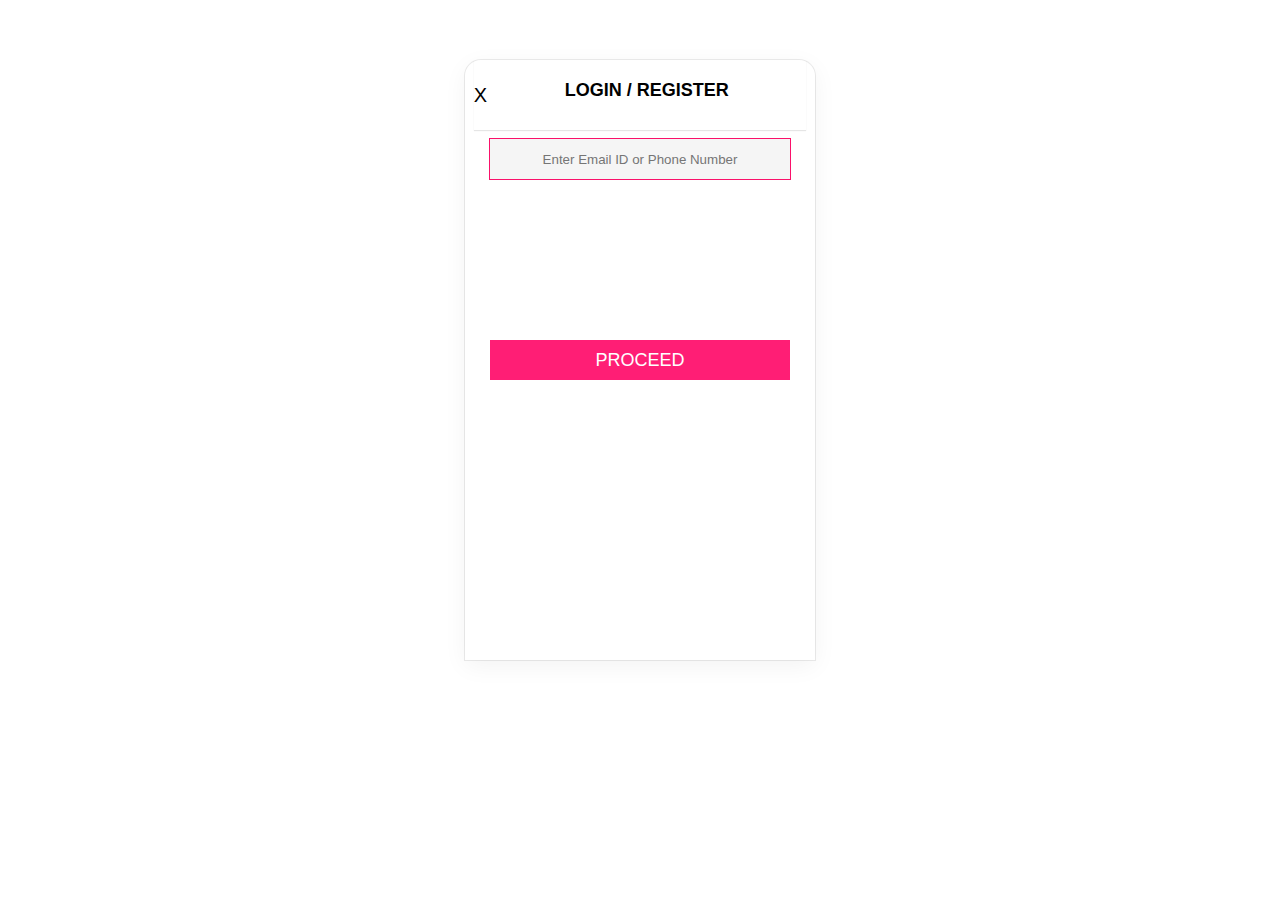
<file: login-page/index.html>
<!DOCTYPE html>
<html lang="en">
<head>
    <meta charset="UTF-8">
    <meta name="viewport" content="width=device-width, initial-scale=1.0">
    <title>Document</title>
   
    <link rel="stylesheet" href="index.css">
    
</head>
<body>

   
    <div class="container">
        
        <div class="head">
        <button type="reset">X</button>
        <h3>LOGIN / REGISTER</h3>
    </div>

        <div class="box">
    <form >
           <input required type="text" placeholder="Enter Email ID or Phone Number" id="input">
       
           <br>
            <input  type="submit" value="PROCEED" id="procedd"/>
            
    </form>
    </div>
    </div>
    
</body>
<script src="index.js"></script>

</html>
</file>
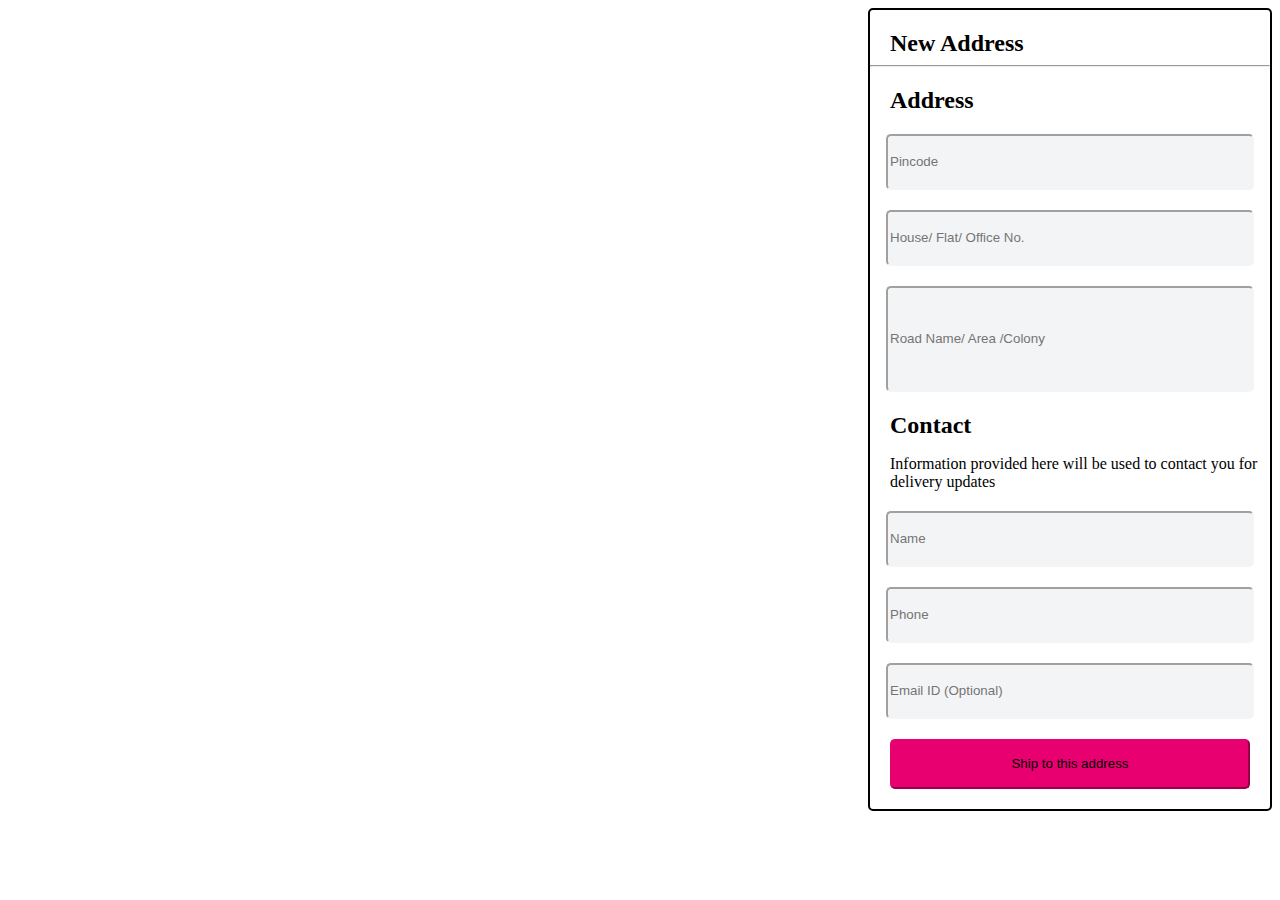
<file: cartAndPayment/address.html>
<!DOCTYPE html>
<html lang="en">
<head>
    <meta charset="UTF-8">
    <meta name="viewport" content="width=device-width, initial-scale=1.0">
    <title>Address Page</title>
    <style>
        div{
            width: 400px;
            border: 2px solid black;
            margin: auto;
            border-radius: 5px;
            float: right;
        }
        div > input,button{
            display: block;
            width: 90%;
            margin: auto;
            height: 50px;
            background-color: rgb(243, 244, 245);
            border-radius: 5px;
            margin-top: 20px;
            border-color: rgb(243, 244, 245);
            margin-bottom: 20px;
        }
        button{
            background-color: rgb(232, 0, 113);
            border-color: rgb(232, 0, 113);
            text-decoration-color: white;
        }
        div > h2,p{
            margin-left: 20px;
            margin-bottom: 0px;
        }
        #street{
            height: 100px;
        }
    </style>
</head>
<body>
    <div>
        <h2>New Address</h2> <hr>
        <h2>Address</h2>
        <input type="number" id="pincode" placeholder="Pincode" required>
        <input type="text" id="hno" placeholder="House/ Flat/ Office No.">
        <input type="text" id="street" placeholder="Road Name/ Area /Colony">
        <h2>Contact</h2>
        <p>Information provided here will be used to contact you for delivery updates</p>
        <input type="text"  id="name" placeholder="Name" required>
        <input type="number"  id="number" placeholder="Phone" required>
        <input type="email"  id="email" placeholder="Email ID (Optional)">
        <button>Ship to this address</button>
    </div>
</body>
<script>
    var address = JSON.parse(localStorage.getItem('address'))||[];
    var btn = document.querySelector('button');
    btn.addEventListener('click',function(){
        event.preventDefault();
        var obj = {
            pincode : document.getElementById('pincode').value,
            hno : document.getElementById('hno').value,
            street : document.getElementById('street').value,
            name : document.getElementById('name').value,
            number : document.getElementById('number').value,
            email : document.getElementById('email').value,
        }
        address.push(obj);
        localStorage.setItem('address',JSON.stringify(address));
    })
</script>
</html>
</file>
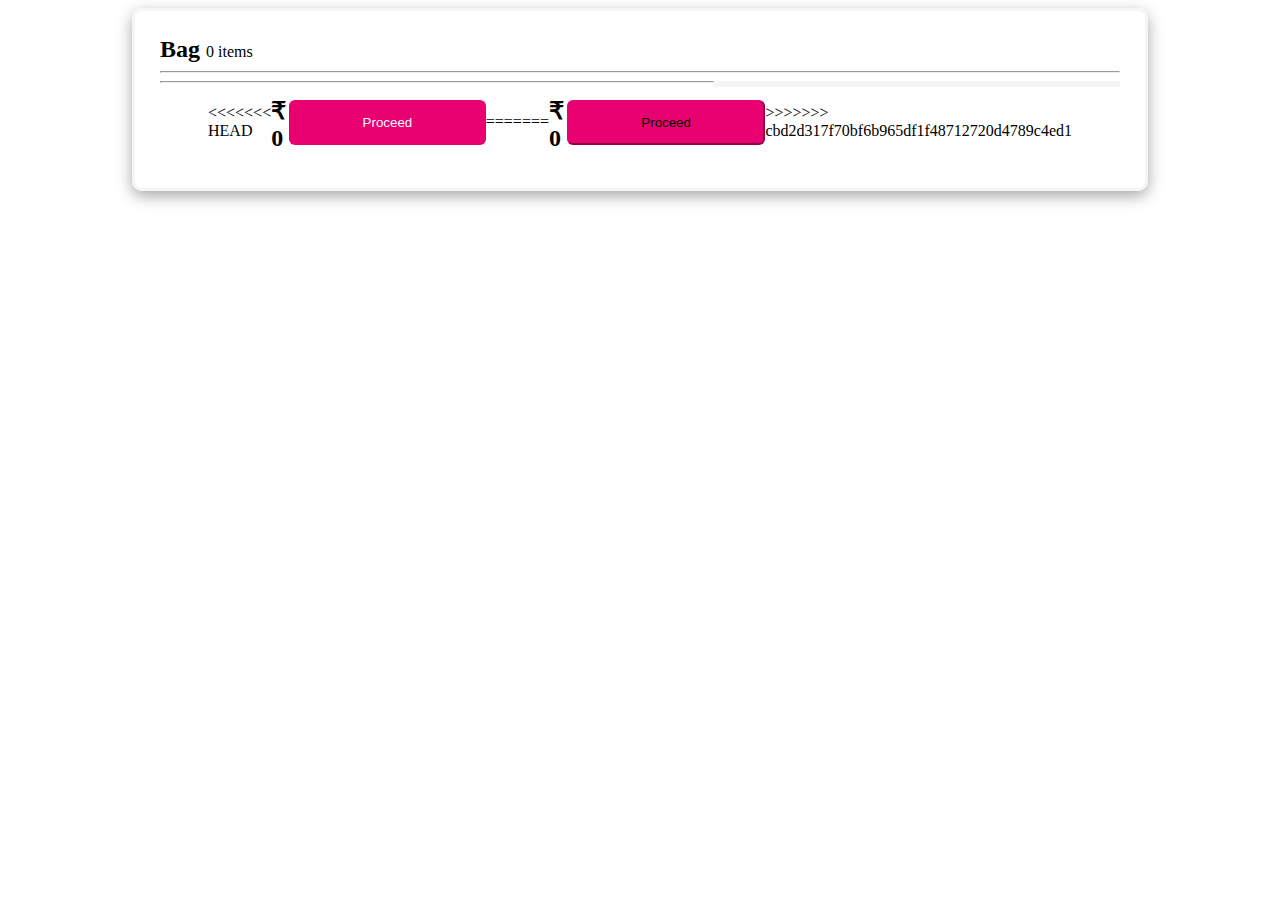
<file: cartAndPayment/cart.html>
<!DOCTYPE html>
<html lang="en">
<head>
    <meta charset="UTF-8">
    <meta name="viewport" content="width=device-width, initial-scale=1.0">
    <title>Cart</title>
    <link rel="stylesheet" href="./cart.css">
</head>
<body>
    <div id="cart-container">
        <h2 style="display: inline;">Bag </h2><span id="total-items">0</span> <span>items</span> <hr>
        <div id="items">
            
        </div>
        <hr>
        <div id="tp">
<<<<<<< HEAD
            <h2>₹ <span id="total-cost">0</span></h2>
            <button id="proceed">Proceed</button>
=======
            <h2>
                ₹ <span id="total-cost">0</span>
            </h2>
            <button>Proceed</button>
>>>>>>> cbd2d317f70bf6b965df1f48712720d4789c4ed1
        </div>
    </div>
</body>
<script src="./cart.js"></script>
</html>
</file>
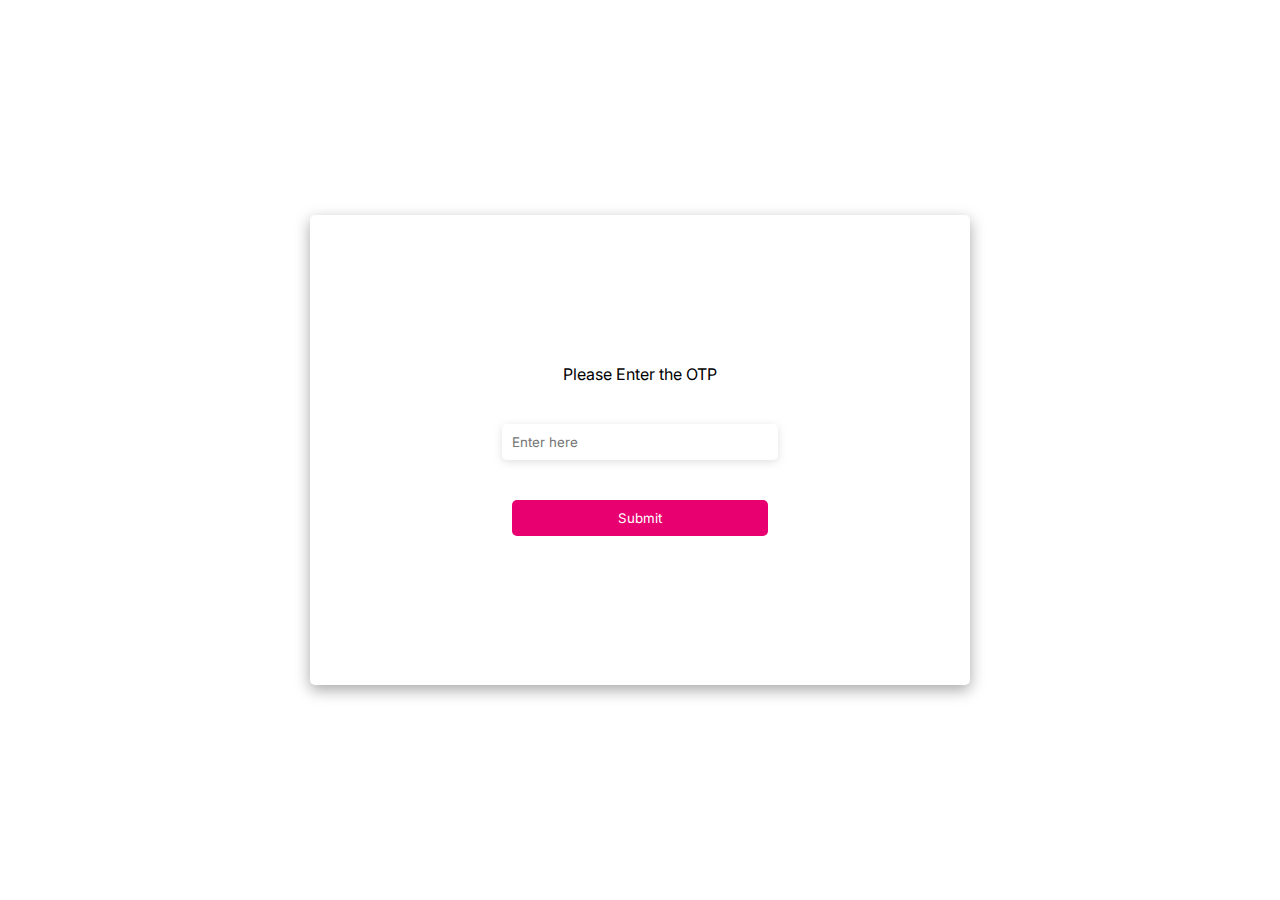
<file: cartAndPayment/otp.html>
<!DOCTYPE html>
<html lang="en">
<head>
    <meta charset="UTF-8">
    <meta name="viewport" content="width=device-width, initial-scale=1.0">
    <title>OTP</title>
    <style>
        @import url('https://fonts.googleapis.com/css2?family=Inter:wght@100;200;300;400;500;600;700;800;900&display=swap');
*{
font-family: 'Inter', sans-serif;
}
       body{
            width: 50vw;
            height: 50vh;
                max-width: 90vw;
position: absolute;
  top: 0;
  bottom: 0;
  left: 0;
  right: 0;
  margin: auto;
display: flex;
flex-direction: column;
justify-content: center;
align-items: center;
            border-radius: 5px;
            box-shadow: rgba(0, 0, 0, 0.35) 0px 5px 15px;
            /* float: right; */
            text-align: center;
            padding: 10px;
        }
        label,input,button{
            margin: 10px;
        }
        input{
            width: 40%;
            padding: 10px;
            border-radius: 5px;
                        border: none;
                        box-shadow: rgba(99, 99, 99, 0.2) 0px 2px 8px 0px;
        }
        button{
            width: 40%;
            padding: 10px;
            background-color: rgb(232, 0, 113);
            border: none;
            color: white;
            border-radius: 5px;
        }
        button:hover{
            cursor: pointer;
        }
    </style>
</head>
<body>
    <!-- <div> -->
        <label for="input">Please Enter the OTP</label> <br>
        <input type="number" placeholder="Enter here"><br>
        <button>Submit</button>
    <!-- </div> -->
</body>
<script>
    var btn = document.querySelector('button');
    btn.addEventListener('click',function(){
        if(document.querySelector('input').value=="1234")
        window.location.href = './done.html';
        else alert('OTP didn\'t match')
    })
</script>
</html>
</file>
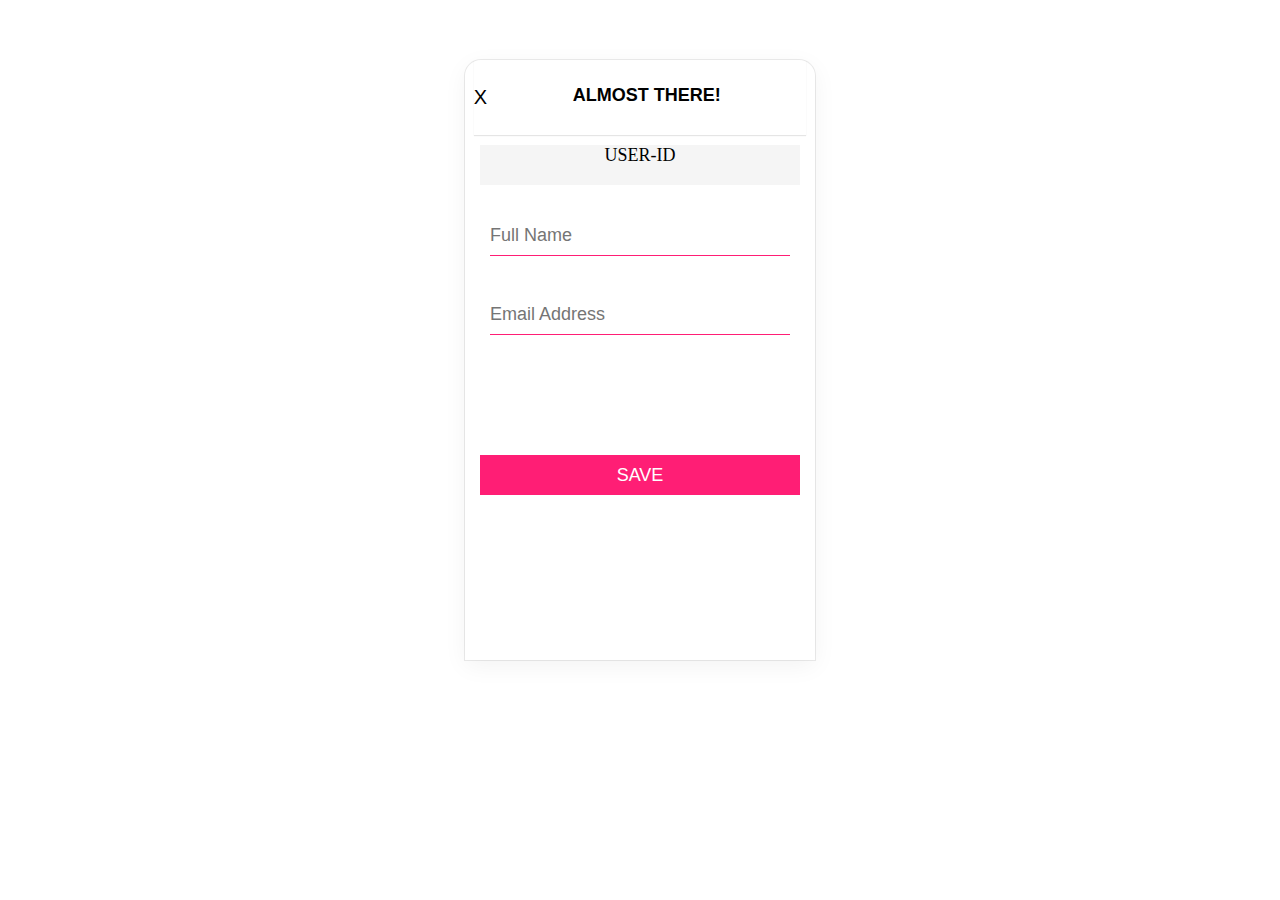
<file: login-page/almostthere.html>
<!DOCTYPE html>
<html lang="en">
<head>
    <meta charset="UTF-8">
    <meta name="viewport" content="width=device-width, initial-scale=1.0">
    <title>Document</title>
    <link rel="stylesheet" href="almosthere.css">
</head>
<body>
    
    <div class="container">
        
        <div class="head">
        <button type="reset">X</button>
        <h3>ALMOST THERE!</h3>
    </div>

        <div class="box">
            <div class="userid">
             <p>USER-ID</p>
            </div>
    <form >
        <div>
            <input required type="text" placeholder="Full Name" id="name">
       <br>
            <input required type="email" placeholder="Email Address"id="email">
        </div>
           
       
          
        <input  type="submit" value="SAVE" id="homepage"/>
            
    </form>
    </div>
    </div>
</body>
<script src="almostthere.js"></script>
</html>
</file>
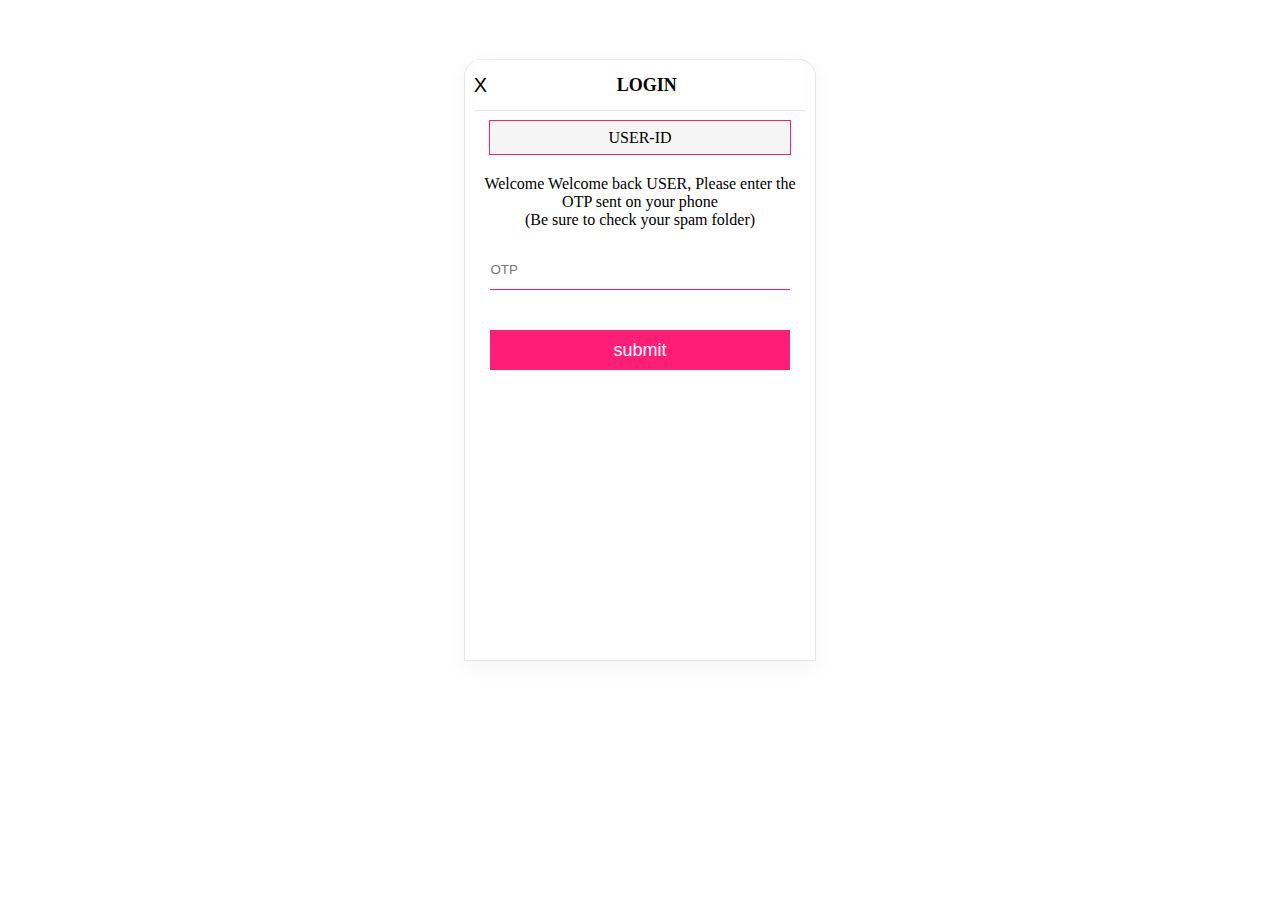
<file: login-page/login.html>
<!DOCTYPE html>
<html lang="en">
<head>
    <meta charset="UTF-8">
    <meta name="viewport" content="width=device-width, initial-scale=1.0">
    <title>Login</title>
    <link rel="stylesheet" href="login.css">
</head>
<body>
    <div class="container">
        
        <div class="head">
        <button type="reset">X</button>
        
        <h3>LOGIN</h3>
    </div>

        <div class="box">
            <div class="userId-again">
                <p>USER-ID</p>
            </div>
            
          
           <div class="para">
            <span>Welcome Welcome back USER,
                Please enter the OTP sent on your phone </span>
                 <span>(Be sure to check your spam folder)</span>
           
           </div>
  
    <form >
        <div>
           <input required type="number" placeholder="OTP" id="otpagain">
       </div>
       <div>
        <input  type="submit" value="submit" id="verify-again"/>
       </div>
           
            
            
    </form>
    </div>
    </div>
</body>
<script src="login.js"></script>
</html>
</file>
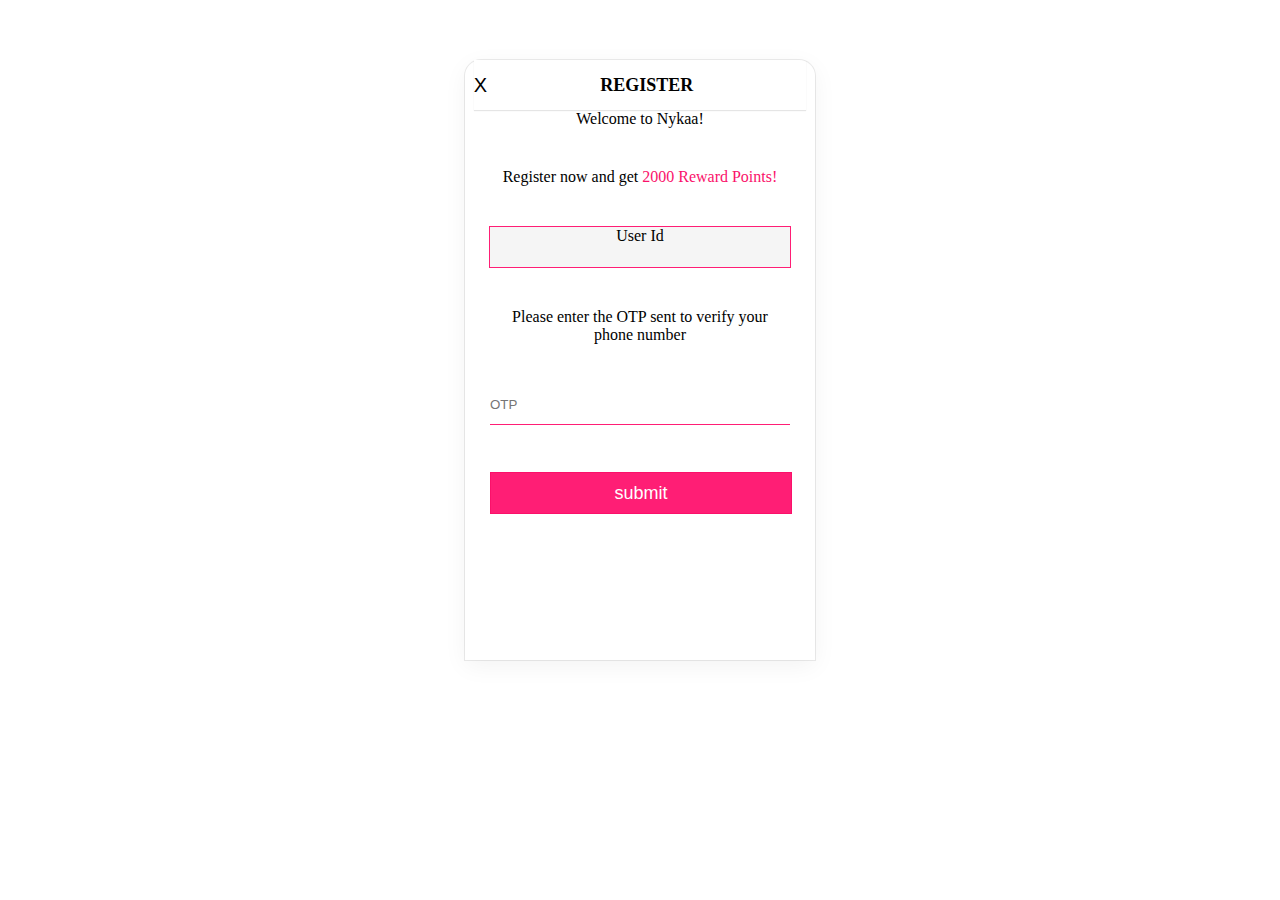
<file: login-page/register.html>
<!DOCTYPE html>
<html lang="en">
<head>
    <meta charset="UTF-8">
    <meta name="viewport" content="width=device-width, initial-scale=1.0">
    <title>Document</title>
    <link rel="stylesheet" href="register.css">
   
</head>
<body>
    <div class="container">
        
        <div class="head">
        <button type="reset">X</button>
        
        <h3>REGISTER</h3>
    </div>

        <div class="box">
            <p>Welcome to Nykaa!</p>
          
           <div class="box2">
            <span>Register now and get</span>
            <span>2000  Reward Points!</span>
           </div>
           
             <div class="username">
                <p>User Id</p>
             </div>
           <div class="para">

          
            <span>
                Please enter the OTP sent to verify your
            </span>
            <span>
                phone number
            </span>
            </div>

             
             
             
    <form >
        <div>
           <input required type="number" placeholder="OTP" id="otp">
       </div>
       <div>
        <input  type="submit" value="submit" id="verify"/>
       </div>
           
            
            
    </form>
    </div>
    </div>
</body>
<script src="register.js"></script>

</html>
</file>
<file: homeResources/index.css>
@import url('https://fonts.googleapis.com/css2?family=Inter:wght@100;200;300;400;500;600;700;800;900&display=swap');
body{
    font-family: 'Inter', sans-serif;
    display: flex;
    flex-direction: column;
}

.navbar-brand img{
    height: 32px;
}
.links{
    display: flex;
    gap: 20px;
    justify-content: space-around;
}
.pinkOnHover{
    color: black;
    align-self: flex-end;
    cursor: pointer;
    text-decoration: none;
        border-bottom: 2px solid transparent;
}
.pinkOnHover:hover{
    color:#fc2779;
    text-decoration: none;
    border-bottom: 2px solid #fc2779;
}
#searchContainer{
    height: 75%;
    background-color: #f4f4f4;
    border-radius: 5px;
    display: flex;
    justify-content: space-around;
    padding: 0 10px;
    gap: 10px;
    align-items: center;
}
#searchBar{
    border: none;
    background-color: #f4f4f4;
height: 75%;
}
svg {
    height: 33%;
    color: black;
}
.btn {
    height: 66%;
    font-size: 14px;
    font-weight: 600;
    margin: 0 2.5vw;
    cursor: pointer;
    -webkit-border-radius: 8;
    -moz-border-radius: 8;
    border-radius: 8px;
    color: #ffffff;
    background: #E80071;
    padding: 10px 20px 10px 20px;
    text-decoration: none;
    border: none;
}

.btn:hover {
    background: #FF3399;
    text-decoration: none;
}
#navbar>#section3{
display: flex;
align-items: center;
padding: 5px 0;
justify-content: space-around;
}
#bagSvg{
    padding: 5px 2.5vw;
}
#subNavBar{
    display: flex;
    flex-wrap: wrap;
    box-shadow: rgba(100, 100, 111, 0.2) 0px 7px 29px 0px;
    justify-content: space-evenly;
    align-items: flex-end;
    padding: 5px 2.5%;
    column-gap: 20px;
    row-gap: 5px;
    text-align: center;
    grid-template-columns: repeat(12,1fr);
}
.subNavItems{
    position: relative;
        display: inline-block;
    font-size: 14px;    
    color: gray;
    cursor: pointer;
}
#carousel1{
    padding: 10px;
    height: 338px;
    display: flex;
}
.swiper {
    width: 100%;
    height: 100%;
}

.swiper-slide {
    border-radius: 5px;
    background-repeat: no-repeat;
    font-size: 18px;
    display: flex;
}

.swiper-slide > .textContainer{
    position: absolute;
    text-align: left;
    top:72%;
    left: 2%;
    color: white;
}
#grid1{

    display: flex;
    padding: 25px;
    margin: auto;
    justify-content: space-around;
    align-items: center;
    grid-template-columns: repeat(2,1fr);
}
#grid1>img{
    width: 49%;
    border-radius: 10px;
}
#carousel2{
    padding:10px 25px;
}
#grid3Container{
    padding: 1% 5%;
    margin: 20px auto;
    text-align: left;
}
#grid3{
    display: flex;
    flex-wrap: wrap;
    justify-content: center;
    padding: 10px;
    gap: 20px;
    margin: auto;
}
.grid3Item{
    width: 30%;
    border-radius: 5px;
    border: 1px solid lightgray;
}
.grid3Item .text{
    padding: 5px 10px; 
}
#grid3 img {
    border-radius: 5px 5px 0 0 ;
    width: 100%;
}
.Text5C6873{
    color: #5C6873;
}
.TextE80071{
    color: #E80071;
}
.screenWideDiv{
    width: 95%;
    border-radius: 5px 5px 0 0;
    margin: 25px auto;
    border: 1px solid lightgray;
}
.screenWideDiv .text{
    padding:  5px 10px;
}
.screenWideDiv img{
    padding-bottom: 20px;
    border-radius: 5px 5px 0 0;
    width: 100%;
}
#warning{
margin: 25px auto;
max-width: 90%;
}
#warning img{
    max-width: 100%;
    margin: 25px auto;
}
#footer{
}
#footer1{
    display: flex;
    justify-content: space-around;
    align-items: center;
    background-color: rgb(58, 64, 71);
    color: #f4f4f4;
    padding: 25px;
}
#footer1 #subPart1{
    display: flex;
    gap: 10px;
}
#footer1 #part1 {
    display: flex;
    flex-direction: column;
    justify-content: space-between;
    align-items: end;
    gap: 5px;
}
#footer1 #part1 input{
background-color: transparent;
border: 0 ;
border-bottom: 2px solid gray;
}
#subPart2 button{
background-color: transparent;
border: 2px solid white;
border-radius: 2px;
color: white;
}
#footer1 #part2{
    display: flex;
    flex-direction: column;
    justify-content: center;
    align-items: center;
}
#footer1 #part2 #subPart2{
    display: flex;
    justify-content: center;
    align-items: center;
    gap: 10px;
}
#footer1 #part2 #subPart2 a {
    height: 25%;
    width: 25%;
}
#footer1 #part2 #subPart2 svg {
    width: 100%;
}
#footer1 #part3{
display: flex;
justify-content: center;
align-items: center;
}
.dropdown{
    position: relative;
        display: inline-block;
}
.dropdown-content{
    text-align: left;
    padding: 10px;
    display: none;
    position: absolute;
    background-color: ghostwhite;
    min-width: 160px;
    box-shadow: 0px 8px 16px 0px rgba(0, 0, 0, 0.2);
    z-index: 2;
}
.dropdown:hover .dropdown-content{
    display: block;
}
.dropdown-content p:hover{
    cursor: pointer;
    color: #fc2779;
}
@media (max-width: 768px) {
#footer1 {
        flex-direction: column;
        row-gap: 40px;
    }
    
    .grid3Item {
            width: 97.5%;
        }
        .dropdown-content p {
            font-size: 12px;
        }

}

@media (max-width: 1024px) {
    #footer1 {
        gap: 40px;
            flex-direction: column;
        }
                .dropdown-content p {
                    font-size: 14px;
                }
    .grid3Item {
            width: 95%;
        }
}
</file>
<file: login-page/index.css>
*{
    margin: 0;
    padding: 0;
}
body{
    display: flex;
    justify-content: center;
    padding-top: 60px;
}
.container{
    width:350px;
    height: 600px;
    display: flex;
   flex-direction: column;
   align-items: center;
 
   border-top-left-radius: 16px;
   border-top-right-radius: 16px;
   box-shadow: rgba(0, 0, 0, 0.05) 0px 6px 24px 0px, rgba(0, 0, 0, 0.08) 0px 0px 0px 1px;
    
}
.box >form{
    width:300px ;
    height:250px;
    display: flex;
    flex-direction: column;
    justify-content: space-between;
    align-items: center;
    
    
}

.box > form >:nth-child(1){
    width: 100%;
    height: 40px;
    border:1px solid #fa116a;
    background-color: whitesmoke;
   text-align: center;
   margin-top: 8px;
}
span{
    float: inline-end;
}

.head{
display: flex;
align-items: center;

width: 95%;
box-shadow: rgba(0, 0, 0, 0.1) 0px 1px 1px 0px;

}
.head > button{
font-size: 20px;
border: none;
background-color: white;
font-style: solid;
}
.head> h3{
    width: 100%;
    height: 40px;
    text-align: center; 
    padding: 10px;
    font-size: 18px;
  
font-family: 'Roboto', sans-serif;
    padding-top: 20px;
}
#procedd{
width:100%;
height: 40px;
border: none;
color: white;
background-color:#ff1e75;
font-size: 18px;
font-family: 'Roboto', sans-serif;

}
</file>
<file: cartAndPayment/cart.css>
#cart-container{
<<<<<<< HEAD
    display: flex;
    flex-direction: column;
    justify-content: space-around;
    align-items: center;
    min-height: max-content;
    width: 75vw;
    padding: 25px;
    border: solid whitesmoke;
    border-radius: 10px;
    margin: auto;
    box-shadow: rgba(0, 0, 0, 0.35) 0px 5px 15px;
}
button:hover{
    cursor: pointer;
}
#proceed{
    color: ghostwhite;
    border: 0;
}
#proceed:hover{
    background-color: rgb(255, 3, 125);
    color: white;
}
#items{
    display: grid;
grid-template-columns: repeat(3,1fr);
=======
    margin: auto;
    width: 400px;
    height: 100%;
    border: solid whitesmoke;
    float: right;
    overflow: scroll;
>>>>>>> cbd2d317f70bf6b965df1f48712720d4789c4ed1
}
#items>.item,#tp{
    border: 1px solid  rgb(241, 241, 225);
    display: flex;
    justify-content: center;
    align-items: center;
    width: 90%;
    border-radius: 10px;
    margin: auto;
    margin-bottom: 10px;
    height: fit-content;
}
#tp{
    display: flex;
    flex-direction: row;
    justify-content: space-around;
    align-items: center;
}
#items > .item  h3{
    margin-top: 0px;
}
.item>div{
    margin-left: 10px;
}
.item{
    padding: 10px;
}
h6,p,span{
    margin-top: 0px;
    padding: 0px;
}
div h6{
    display: inline;
}
h6+button{
    margin: 10px;
}
#tp > button{
    width: 40%;
    height: 90%;
    padding: 10px;
    background-color: rgb(232, 0, 113);
    border-color: rgb(232, 0, 113);
    text-decoration-color: white;
    border-radius: 6px;
}
#tp > h2{
    margin: auto;
    margin-left: 0px;
}
#tp{
    justify-content: space-between;
    height: 50px;
    padding: 5px;
    border-color: white;
    position: static;
}

@media screen and (max-width:1000px) {
#items {
        grid-template-columns: repeat(2, 1fr);
    }
}
@media screen and (max-width:800px) {
    #items {
        grid-template-columns: repeat(1, 1fr);
    }
}
</file>
<file: login-page/almosthere.css>
*{
    margin: 0;
    padding: 0;
}
body{
    display: flex;
    justify-content: center;
    padding-top: 60px;
}
.container{
    width:350px;
    height: 600px;
    display: flex;
   flex-direction: column;
   align-items: center;
 gap:10px;
   border-top-left-radius: 16px;
   border-top-right-radius: 16px;
   box-shadow: rgba(0, 0, 0, 0.05) 0px 6px 24px 0px, rgba(0, 0, 0, 0.08) 0px 0px 0px 1px;
    
}
.head{
    display: flex;
    align-items: center;
    
    width: 95%;
    box-shadow: rgba(0, 0, 0, 0.1) 0px 1px 1px 0px;
    
    }
    .head > button{
    font-size: 20px;
    border: none;
    background-color: white;
    font-style: solid;
    }
    .head> h3{
        width: 100%;
        height: 40px;
        text-align: center; 
        padding: 10px;
        font-size: 18px;
      
    font-family: 'Roboto', sans-serif;
        padding-top: 20px;
        margin-top: 5px;
    }
.box {
    width:320px ;
    height:350px;
    display: flex;
    flex-direction: column;
    gap:30px;
    align-items: center;
  
    
    
}
.box >:nth-child(1){
    width: 100%;
    height: 40px;
    text-align: center; 
    
    font-size: 18px;
    background-color: whitesmoke;
}
.box > :nth-child(2){
    width:100% ;
    height:280px;
    display: flex;
    flex-direction: column;
    justify-content: space-between;
    align-items: center;
   
}
form >:nth-child(1){
display: flex;
flex-direction: column;
gap:10px;
}
form >:nth-child(1) >#name{
    width: 300px;
    height: 40px;
    text-align: left; 
 border: none;
    font-size: 18px;
    border-bottom: 1px solid #ff1e75;
}
form >:nth-child(1) >#email{
    width: 300px;
    height: 40px;
    text-align: left; 
      border: none;
    font-size: 18px;
    border-bottom:1px solid #ff1e75 ;
}

form> #homepage{
    width:100%;
    height: 40px;
    border: none;
    color: white;
    background-color:#ff1e75;
    font-size: 18px;
    font-family: 'Roboto', sans-serif;
        
}
</file>
<file: login-page/login.css>
*{
    margin: 0;
    padding: 0;
}
body{
    display: flex;
    justify-content: center;
    padding-top: 60px;
}
.container{
    width:350px;
    height: 600px;
    display: flex;
   flex-direction: column;
   align-items: center;
 gap:10px;
   border-top-left-radius: 16px;
   border-top-right-radius: 16px;
   box-shadow: rgba(0, 0, 0, 0.05) 0px 6px 24px 0px, rgba(0, 0, 0, 0.08) 0px 0px 0px 1px;
    
}
.head{
    display: flex;
   justify-content:centre;
    
    width: 95%;
    height: 50px;
    box-shadow: rgba(0, 0, 0, 0.1) 0px 1px 1px 0px;
    
    }
    .head > button{
        font-size: 20px;
        border: none;
        background-color: white;
        font-style: solid;
        float: left;
        }
        .head> h3{
            width: 100%;
            height: 40px;
            text-align: center; 
            padding: 10px;
            font-size: 18px;
          margin-top: 5px;
        
        }

        .box {
            width:95%;
            height:250px;
            display: flex;
            flex-direction: column;
            
            align-items: center;
            gap:20px
            
        }
        .userId-again{
            background-color: whitesmoke;
            color: black;
            border: 1px solid #ff1e75;
            width: 90%;
            height: 40px;
           display: flex;
           text-align: center;
           flex-direction: column;
           justify-content: center;
        }

        

        .para{
            display: flex;
            flex-direction: column;
            justify-content: center;
            text-align: center;
        }


        #otpagain{
            width:100%;
        height: 40px;
            border: none;
            border-bottom: 1px solid #ff1e75;

            
        }

        #verify-again{
            width:100%;
            height: 40px;
            border: none;
            color: white;
            background-color:#ff1e75;
            font-size: 18px;
            font-family: 'Roboto', sans-serif;
            
            }
            form{
                display: flex;
                flex-direction: column;
                width:90%;
                gap:40px;
            }
</file>
<file: login-page/register.css>
*{
    margin: 0;
    padding: 0;
}
body{
    display: flex;
    justify-content: center;
    padding-top: 60px;
}
.container{
    width:350px;
    height: 600px;
    display: flex;
   flex-direction: column;
   align-items: center;
 
   border-top-left-radius: 16px;
   border-top-right-radius: 16px;
   box-shadow: rgba(0, 0, 0, 0.05) 0px 6px 24px 0px, rgba(0, 0, 0, 0.08) 0px 0px 0px 1px;
    
}
.head{
    display: flex;
   justify-content:centre;
    
    width: 95%;
    height: 50px;
    box-shadow: rgba(0, 0, 0, 0.1) 0px 1px 1px 0px;
    
    }
    .head > button{
    font-size: 20px;
    border: none;
    background-color: white;
    font-style: solid;
    float: left;
    }
    .head> h3{
        width: 100%;
        height: 40px;
        text-align: center; 
        padding: 10px;
        font-size: 18px;
      margin-top: 5px;
    
    }

    .box {
        width:300px ;
        height:250px;
        display: flex;
        flex-direction: column;
        justify-content: space-between;
        align-items: center;
        gap:40px
        
    }
   
.para{
    display: flex;
    flex-direction: column;
    justify-content: center;
    text-align: center;
}


    
    .box > form >:nth-child(2){
        width: 100%;
        height: 40px;
        border:1px solid #fa116a;
        background-color: whitesmoke;
       text-align: center;
       margin-top: 8px;
    }
    #verify{
        width:100%;
        height: 40px;
        border: none;
        color: white;
        background-color:#ff1e75;
        font-size: 18px;
        font-family: 'Roboto', sans-serif;
        
        }

        .box2{
            display: inline-block;
        }
        .box2>:nth-child(2){
            color: #fa116a;
        }

        .username{
            background-color: whitesmoke;
            color: black;
            border: 1px solid #ff1e75;
            width: 100%;
            height: 40px;
           display: flex;
           flex-direction: column;
           justify-content: center;
        }
        .username>:nth-child(1){
            text-align: center;
            align-items: center;
            height: 40px;
        }
        #otp{
            width:100%;
        height: 40px;
            border: none;
            border-bottom: 1px solid #ff1e75;
            
        }
        form{
            display: flex;
            flex-direction: column;
            width:100%;
            gap:40px;
        }
        form>:nth-child(1){
          
            width:100%;
        height: 40px;
        

        

        }
</file>
